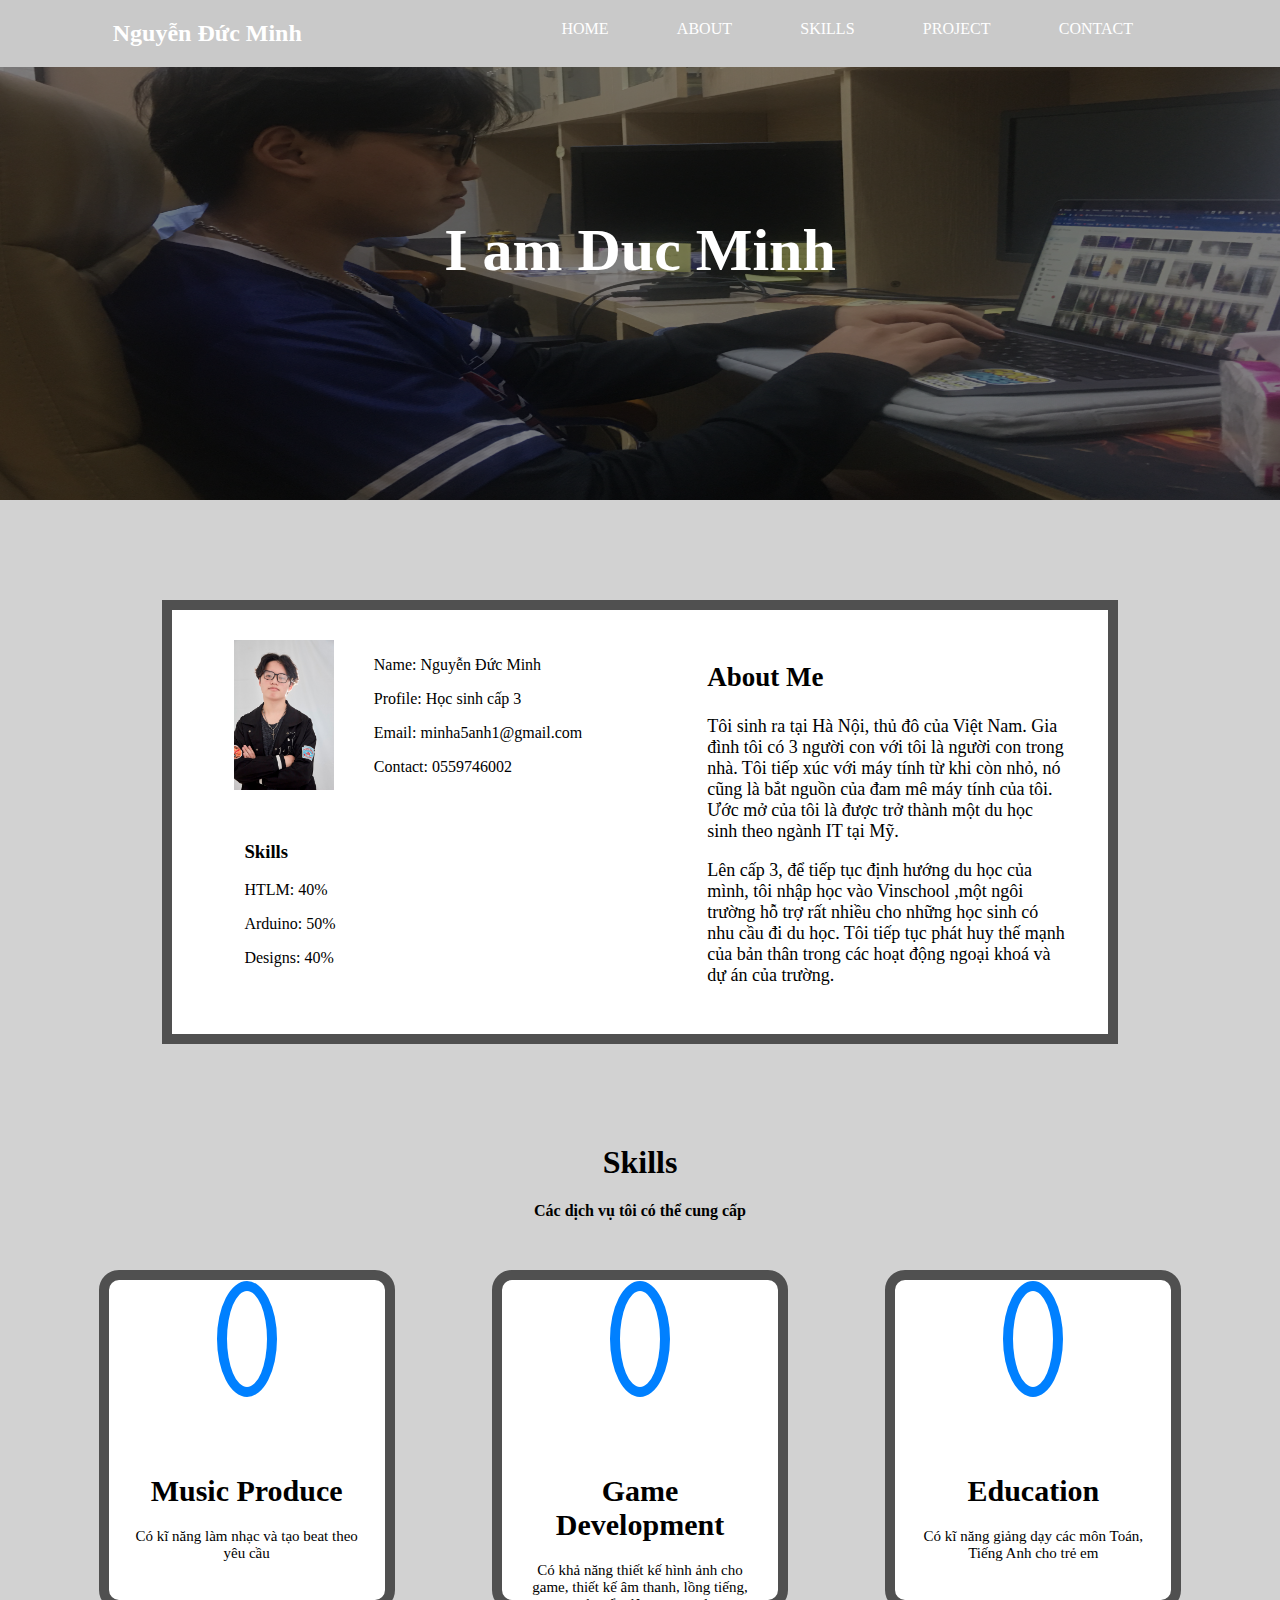
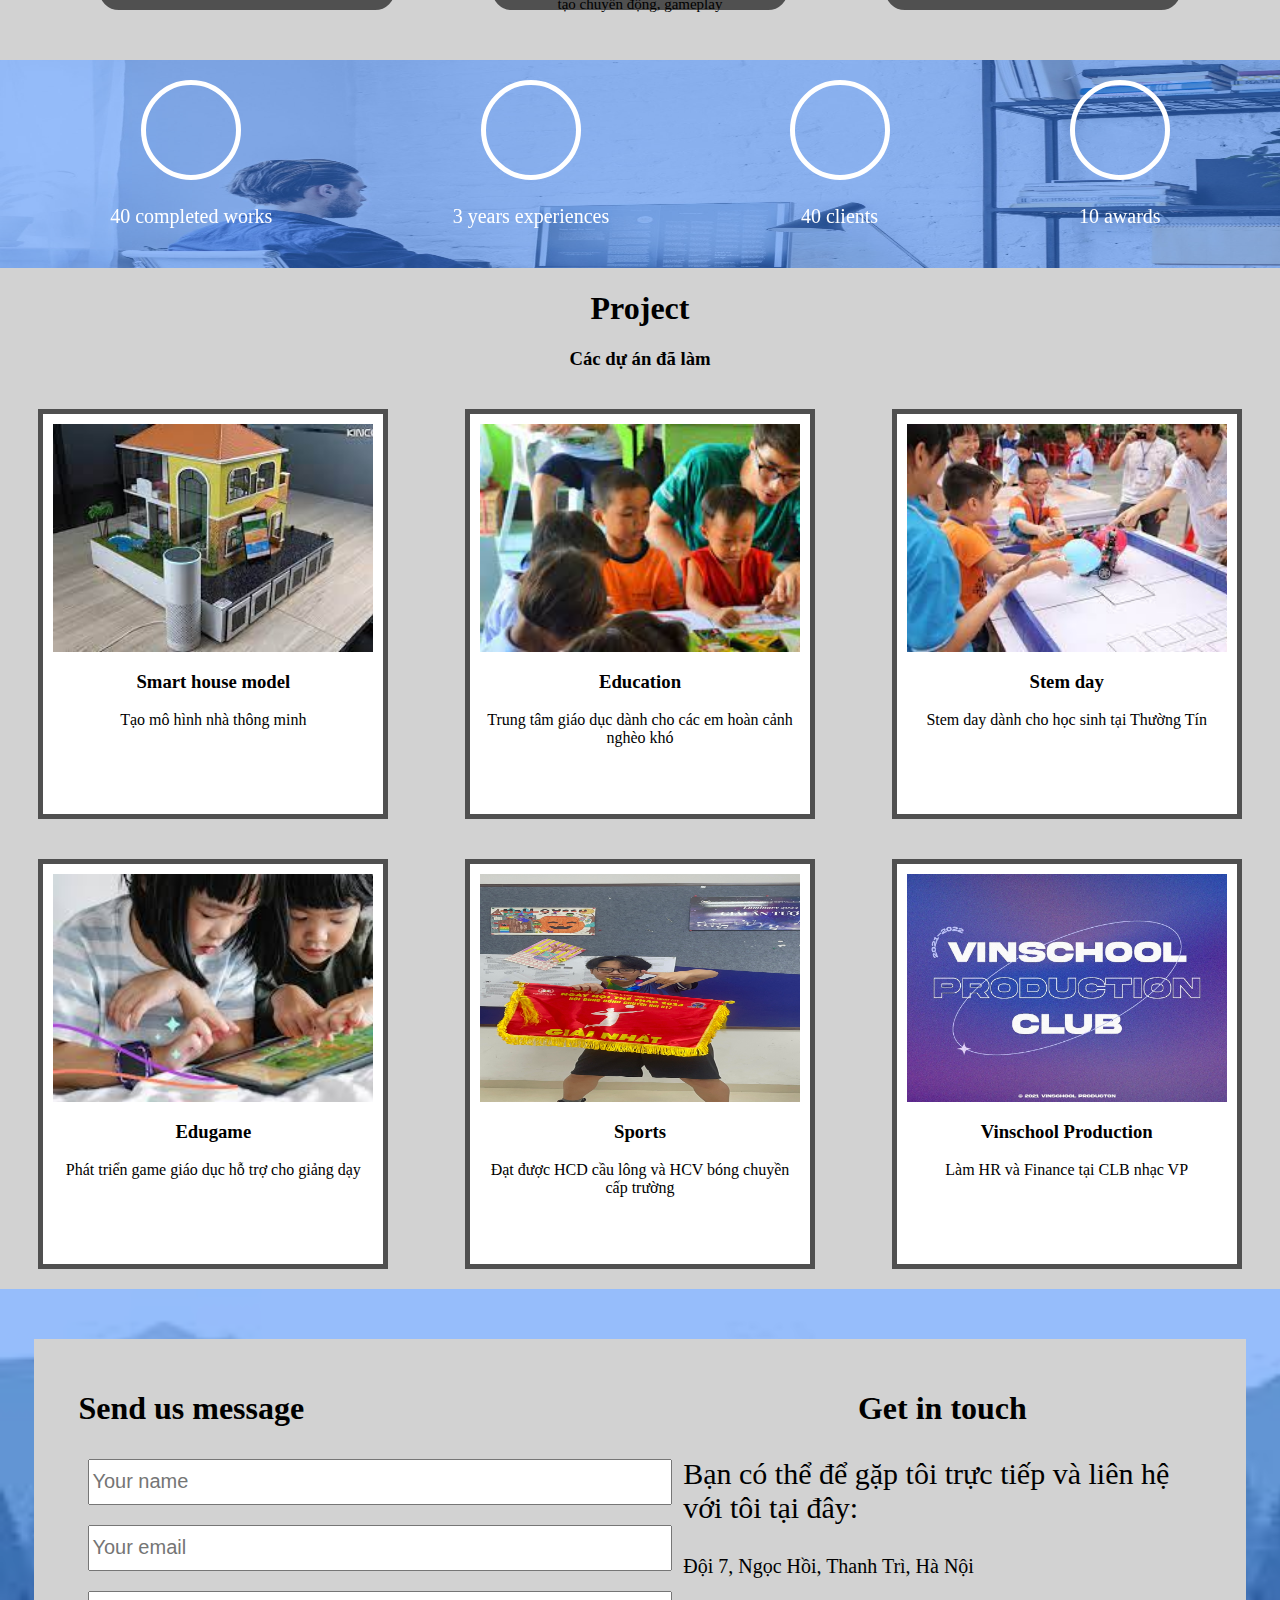
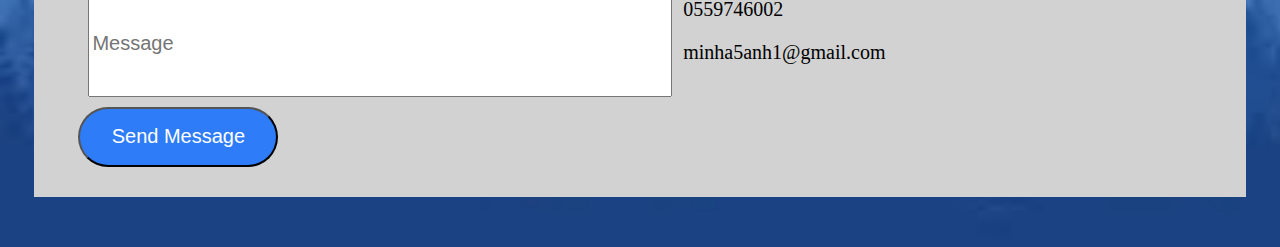
<file: index.html>
<!DOCTYPE html>
<html lang="en">
<head>
    <meta charset="UTF-8">
    <meta http-equiv="X-UA-Compatible" content="IE=edge">
    <meta name="viewport" content="width=device-width, initial-scale=1.0">
    <title>Profile</title>
    <link rel="stylesheet" href="portfolio.css">
    <link rel="stylesheet" href="https://use.fontawesome.com/releases/v5.8.1/css/all.css" integrity="sha384-50oBUHEmvpQ+1lW4y57PTFmhCaXp0ML5d60M1M7uH2+nqUivzIebhndOJK28anvf" crossorigin="anonymous">
    <link rel="stylesheet" href="responsive.css">
</head>


</style>
<body style="margin: 0; background-color: #d2d2d2;">
    <div class="main">
        <!-- Header -->
        <div class="header">
            <div class="header-title">
                <h2>Nguyễn Đức Minh</h2>
            </div>
            <div class="header-menu">
                <a class="menu-decor" href="#home" aria-details="HOME">HOME</a>
                <a class="menu-decor" href="#aboutme" >ABOUT</a>
                <a class="menu-decor" href="#skills">SKILLS</a>
                <a class="menu-decor" href="#project">PROJECT</a>
                <a class="menu-decor" href="#contact">CONTACT</a>
            </div>
        </div>
        <!-- Title -->
        <div id="home" class="title">
            <div class="title-content">
                <h1 class="title-name" style="margin: 0;">I am Duc Minh</h1>
            </div>
            <div class="background"></div> 
        </div>
        <!-- About -->
        <div id="aboutme" class="about">
            <div class ="about-left">
                <div class="about-left-row1">
                    <img class="img-about" src="./image/anhthe.jpeg" alt="">
                    <div class="about-info">
                    <p>Name: Nguyễn Đức Minh</p>
                    <p>Profile: Học sinh cấp 3</p>
                    <p>Email: minha5anh1@gmail.com </p>
                    <p>Contact: 0559746002</p>
                    </div>
                </div>
                <div class="about-left-row2">
                    <h3>Skills</h3>
                    <p>HTLM: 40%</p>
                    <p>Arduino: 50%</p>
                    <p>Designs: 40%</p>
                </div>
            </div>
            <div class="about-text">
                <h2>About Me</h2>
                <p> Tôi sinh ra tại Hà Nội, thủ đô của Việt Nam. Gia đình tôi có 3 người con với tôi là người con trong nhà. Tôi tiếp xúc với máy tính từ khi còn nhỏ, nó cũng là bắt nguồn của đam mê máy tính của tôi. Ước mở của tôi là được trở thành một du học sinh theo ngành IT tại Mỹ.<p>
                <p> Lên cấp 3, để tiếp tục định hướng du học của mình, tôi nhập học vào Vinschool ,một ngôi trường hỗ trợ rất nhiều cho những học sinh có nhu cầu đi du học. Tôi tiếp tục phát huy thế mạnh của bản thân trong các hoạt động ngoại khoá và dự án của trường.</p>
            </div>
        </div>
        <!-- Skills -->
        <div id="skills" class="Skills">
            <div class="skill-title">
                <h1>Skills</h1>
                <h4>Các dịch vụ tôi có thể cung cấp</h4>
            </div>
            <div class="skill-body">
                <div class="skill-line1">
                        <div class="skill-music skill-box-size">
                            <a class="skill-link" href="music.html">
                            <div class="skill-musicicon skill-box-header">
                                    <i class="fas fa-music icon-size"></i>
                            </div>
                            </a>
                        <div class="music-text skill-text">
                            <a class="skill-link-text" href="music.html">
                                <h1>Music Produce</h1>
                            </a>    
                            <p>Có kĩ năng làm nhạc và tạo beat theo yêu cầu </p>
                        </div>
                        </div>
                    <div class="skill-gamedev skill-box-size">
                        <a class="skill-link" href="gamedev.html">
                        <div class="skill-gamedev skill-box-header">
                            <i class="fas fa-gamepad icon-size"></i>
                        </div>
                        </a>
                        <div class="gamedev-text skill-text">
                            <a class="skill-link-text" href="gamedev.html"><h1> Game Development</h1></a>
                            <p> Có khả năng thiết kế hình ảnh cho game, thiết kế âm thanh, lồng tiếng, tạo chuyển động, gameplay</p>
                        </div>
                    </div>
                    <div class="skill-education skill-box-size">
                        <a class="skill-link" href="edu.html">
                            <div class="skill-edu skill-box-header">
                            <i class="fas fa-user-graduate icon-size"></i>
                        </div>
                        </a>
                        <div class="edu-text skill-text">
                            <a class="skill-link-text" href="edu.html"><h1> Education</h1></a>
                            <p> Có kĩ năng giảng dạy các môn Toán, Tiếng Anh cho trẻ em</p>
                        </div>
                    </div>
                    </a>
                </div>
            </div>     
            <!-- Awards -->
            <div class="awards">
                <div class="background-awards"></div>
                <div class="awards-icon">
                    <div class="completed awards-size">
                        <i class="fas fa-check small-icons"></i>
                        <p class="awards-text">40 completed works</p>
                    </div>
                    <div class="experiences awards-size">
                        <i class="fas fa-calendar small-icons"></i>
                        <p class="awards-text">3 years experiences</p>
                    </div>
                   <div class="clients awards-size">
                        <i class="fas fa-users small-icons"></i>
                        <p class="awards-text">40 clients</p>
                   </div>
                   <div class="award-won awards-size">
                        <i class="fas fa-medal small-icons"></i>
                        <p class="awards-text">10 awards</p>
                   </div>
                </div>
            </div>
            <!-- Project -->
            <div id="project" class="project">
                <div class="project-title">
                    <h1>Project</h1>
                    <h3>Các dự án đã làm</h3>
                </div>
                <div class="project-image">
                    <div class="project-line1">
                        <div class="smarthouse project-boxes">
                            <div class="smarthouse-header project-header"></div>
                            <div class="smarthouse-text">
                                <h3>Smart house model</h3>
                                <p>Tạo mô hình nhà thông minh</p>
                            </div>
                        </div>
                        <div class="teaching project-boxes">
                            <div class="teaching-header project-header"></div>
                            <div class="teaching-text">
                                <h3>Education</h3>
                                <p>Trung tâm giáo dục dành cho các em hoàn cảnh nghèo khó</p>
                            </div>
                        </div>
                        <div class="stemday project-boxes">
                            <div class="stemday-header project-header"></div>
                            <div class="stemday-text">
                                <h3>Stem day</h3>
                                <p>Stem day dành cho học sinh tại Thường Tín</p>
                            </div>
                        </div>
                    </div>
                    <div class="project-line2">
                        <div class="edugame project-boxes">
                            <div class="edugame-header project-header"></div>
                            <div class="edugame-text">
                                <h3>Edugame</h3>
                                <p>Phát triển game giáo dục hỗ trợ cho giảng dạy</p>
                            </div>
                        </div>
                        <div class="sport project-boxes">
                            <div class="sports-header project-header"></div>
                            <div class="sport-text">
                                <h3>Sports</h3>
                                <p>Đạt được HCD cầu lông và HCV bóng chuyền cấp trường</p>
                            </div>
                        </div>
                        <div class="vp project-boxes">
                            <div class="vp-header project-header"></div>
                            <div class="vp-text">
                                <h3>Vinschool Production</h3>
                                <p>Làm HR và Finance tại CLB nhạc VP</p>
                            </div>
                        </div>
                    </div>
                </div>
            </div>
            <!-- Contact -->
            <div id="contact" class="contact">
                <div class="contact-background"></div>
                <div class="contact-box">
                    <div class="contact-left">
                        <h1>Send us message</h1>
                        <input class="input-text" type="text" name="" id="" placeholder="Your name">
                        <input class="input-text" type="text" placeholder="Your email">
                        <input type="text" class="message" placeholder="Message">
                        <input type="button" value="Send Message" class="contact-button" >
                    </div>
                    <div class="contact-right">
                        <h1 style="text-align: center;">Get in touch</h1>
                        <p style="font-size: 30px;">Bạn có thể để gặp tôi trực tiếp và liên hệ với tôi tại đây:</p>
                        <p class="contact-text"><i class="fas fa-map-pin"></i>
                        Đội 7, Ngọc Hồi, Thanh Trì, Hà Nội</p>
                        <p class="contact-text"><i class="fas fa-phone"></i> 0559746002</p>
                        <p class="contact-text"><i class="fas fa-envelope"></i> minha5anh1@gmail.com</p>
                    </div>
                </div>
            </div>
        </div>
    </div>
    
</body>
</html>
</file>
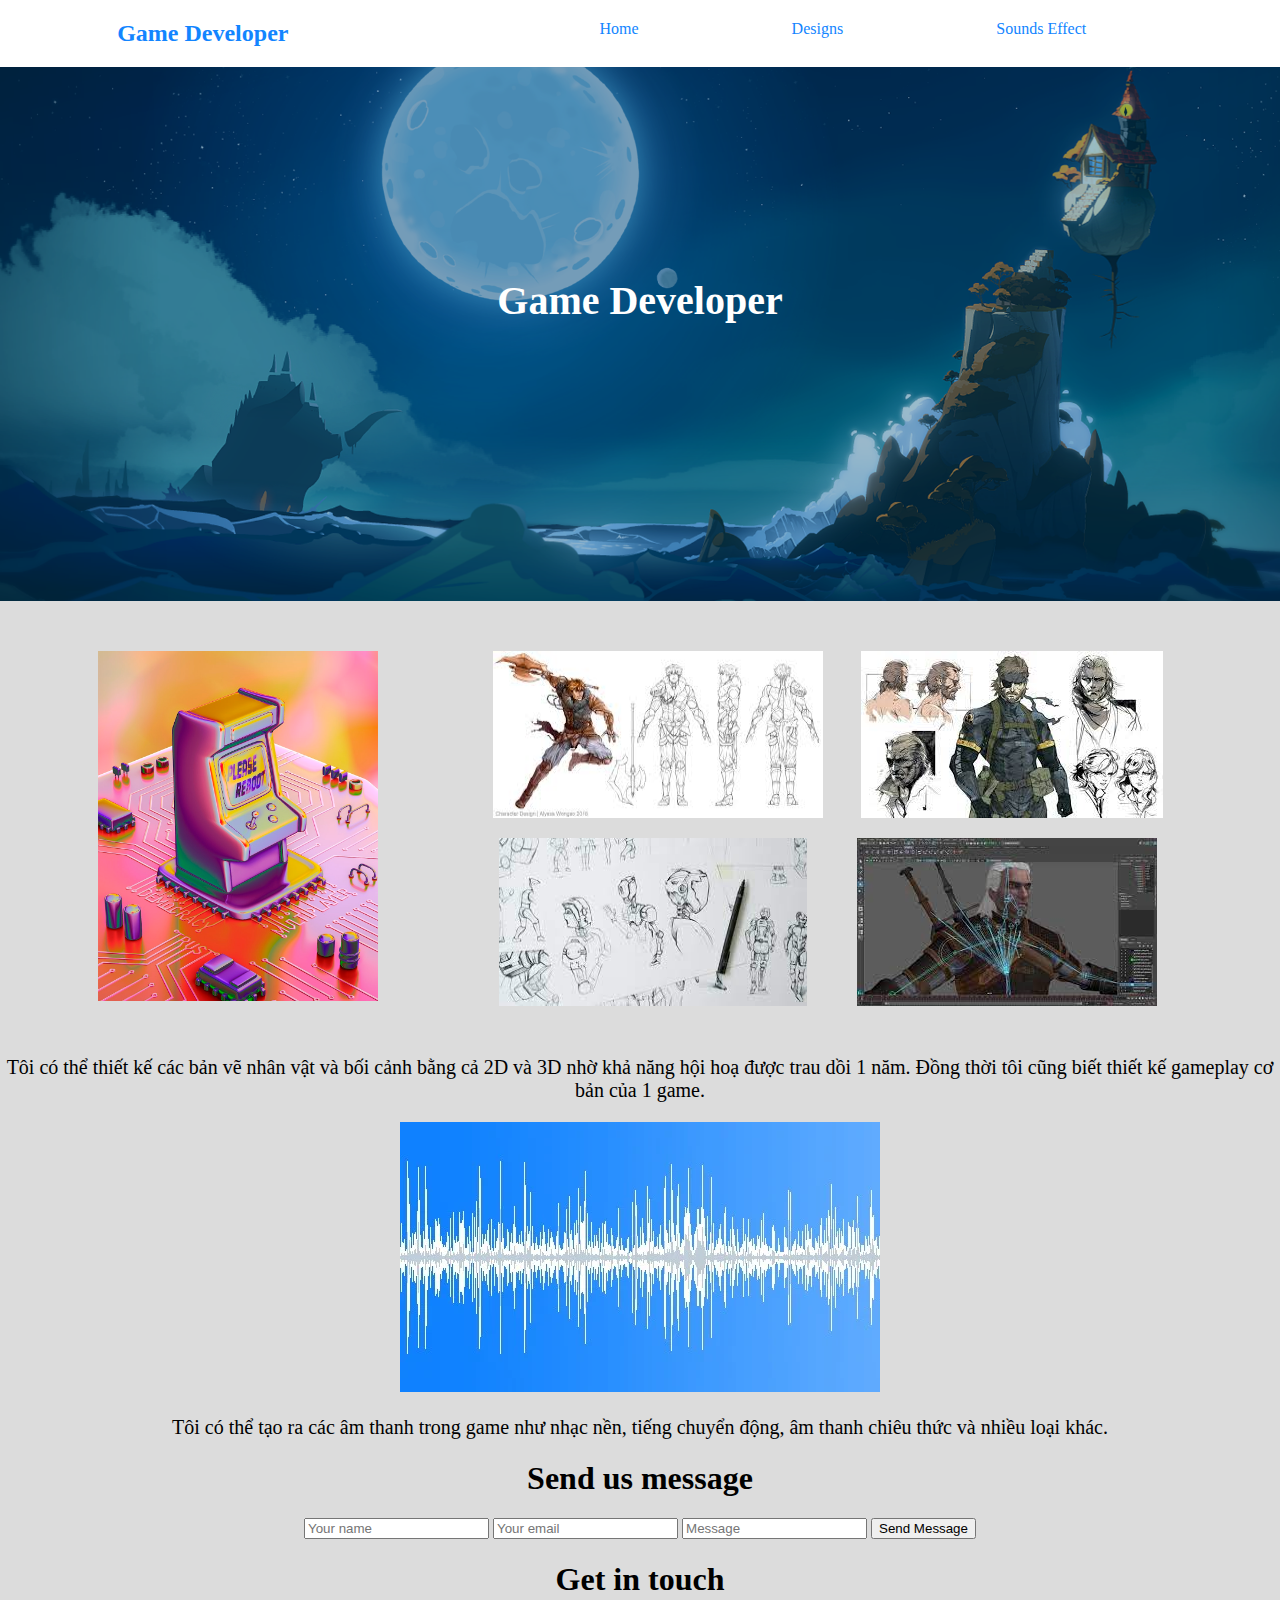
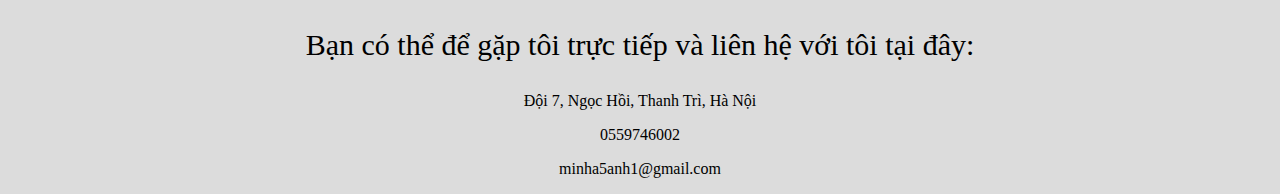
<file: gamedev.html>
<!DOCTYPE html>
<html style="margin: 0;" lang="en">
<head>
    <meta charset="UTF-8">
    <meta name="viewport" content="width=device-width, initial-scale=1.0">
    <title>Music</title>
    <link rel="stylesheet" href="https://use.fontawesome.com/releases/v5.8.1/css/all.css" integrity="sha384-50oBUHEmvpQ+1lW4y57PTFmhCaXp0ML5d60M1M7uH2+nqUivzIebhndOJK28anvf" crossorigin="anonymous">
    <link rel="stylesheet" href="gamedev.css">
    <link rel="stylesheet" href="responsive-gamedev.css">
</head>
<body style=" text-align:center ; background-color: #dcdcdc;margin: 0;">
    <div class="main">
        <!-- Header -->
        <div class="header">
            <div class="header-title">
                <h2>Game Developer</h2>
            </div>
            <div class="header-menu">
                <a class="menu-decor" href="index.html" aria-details="HOME">Home</a>
                <a class="menu-decor" href="#design" >Designs</a>
                <a class="menu-decor" href="#sounds-effect">Sounds Effect</a>
            </div>
        </div>
        <!-- Title -->
        <div class="title">
             <div class="title-text">    
                <h1>Game Developer</h1>
            </div>
            <div class="title-background"></div>
        </div>
        <!-- Designs -->
        <div id="design">
            <div class="design-image">
                <div class="design-left">
                    <img height="350px" src="/image/design4.jpeg" alt="" srcset="">
                </div>
                <div class="design-right">
                    <div class="design-right-row1">
                        <img class="img-design"  src="/image/design.jpeg" alt="" srcset="">
                        <img class="img-design" src="/image/design1.jpeg" alt="">
                    </div>
                    <div class="design-right-row2">
                        <img class="img-design" src="/image/design2.jpeg" alt="">
                        <img class="img-design" src="/image/design3.jpeg" alt="">
                    </div>
                </div>
            </div>
            <div class="design-text">
                <p>Tôi có thể thiết kế các bản vẽ nhân vật và bối cảnh bằng cả 2D và 3D nhờ khả năng hội hoạ được trau dồi 1 năm. Đồng thời tôi cũng biết thiết kế gameplay cơ bản của 1 game. </p>
            </div>
        </div>
        <!-- Sounds Effect -->
        <div id="sounds-effect">
            <img class="img-sound" src="/image/gamesounds.jpeg" alt="" srcset="">
            <p style="font-size: 20px;">Tôi có thể tạo ra các âm thanh trong game như nhạc nền, tiếng chuyển động, âm thanh chiêu thức và nhiều loại khác.</p>
        </div>
        <!-- Contact -->
        <div id="contact" class="contact">
            <div class="contact-background"></div>
            <div class="contact-box">
                <div class="contact-left">
                    <h1>Send us message</h1>
                    <input class="input-text" type="text" name="" id="" placeholder="Your name">
                    <input class="input-text" type="text" placeholder="Your email">
                    <input type="text" class="message" placeholder="Message">
                    <input type="button" value="Send Message" class="contact-button" >
                </div>
                <div class="contact-right">
                    <h1 style="text-align: center;">Get in touch</h1>
                    <p style="font-size: 30px;">Bạn có thể để gặp tôi trực tiếp và liên hệ với tôi tại đây:</p>
                    <p class="contact-text"><i class="fas fa-map-pin"></i>
                    Đội 7, Ngọc Hồi, Thanh Trì, Hà Nội</p>
                    <p class="contact-text"><i class="fas fa-phone"></i> 0559746002</p>
                    <p class="contact-text"><i class="fas fa-envelope"></i> minha5anh1@gmail.com</p>
                </div>
            </div>
        </div>
    </div>
</body>
</html>
</file>
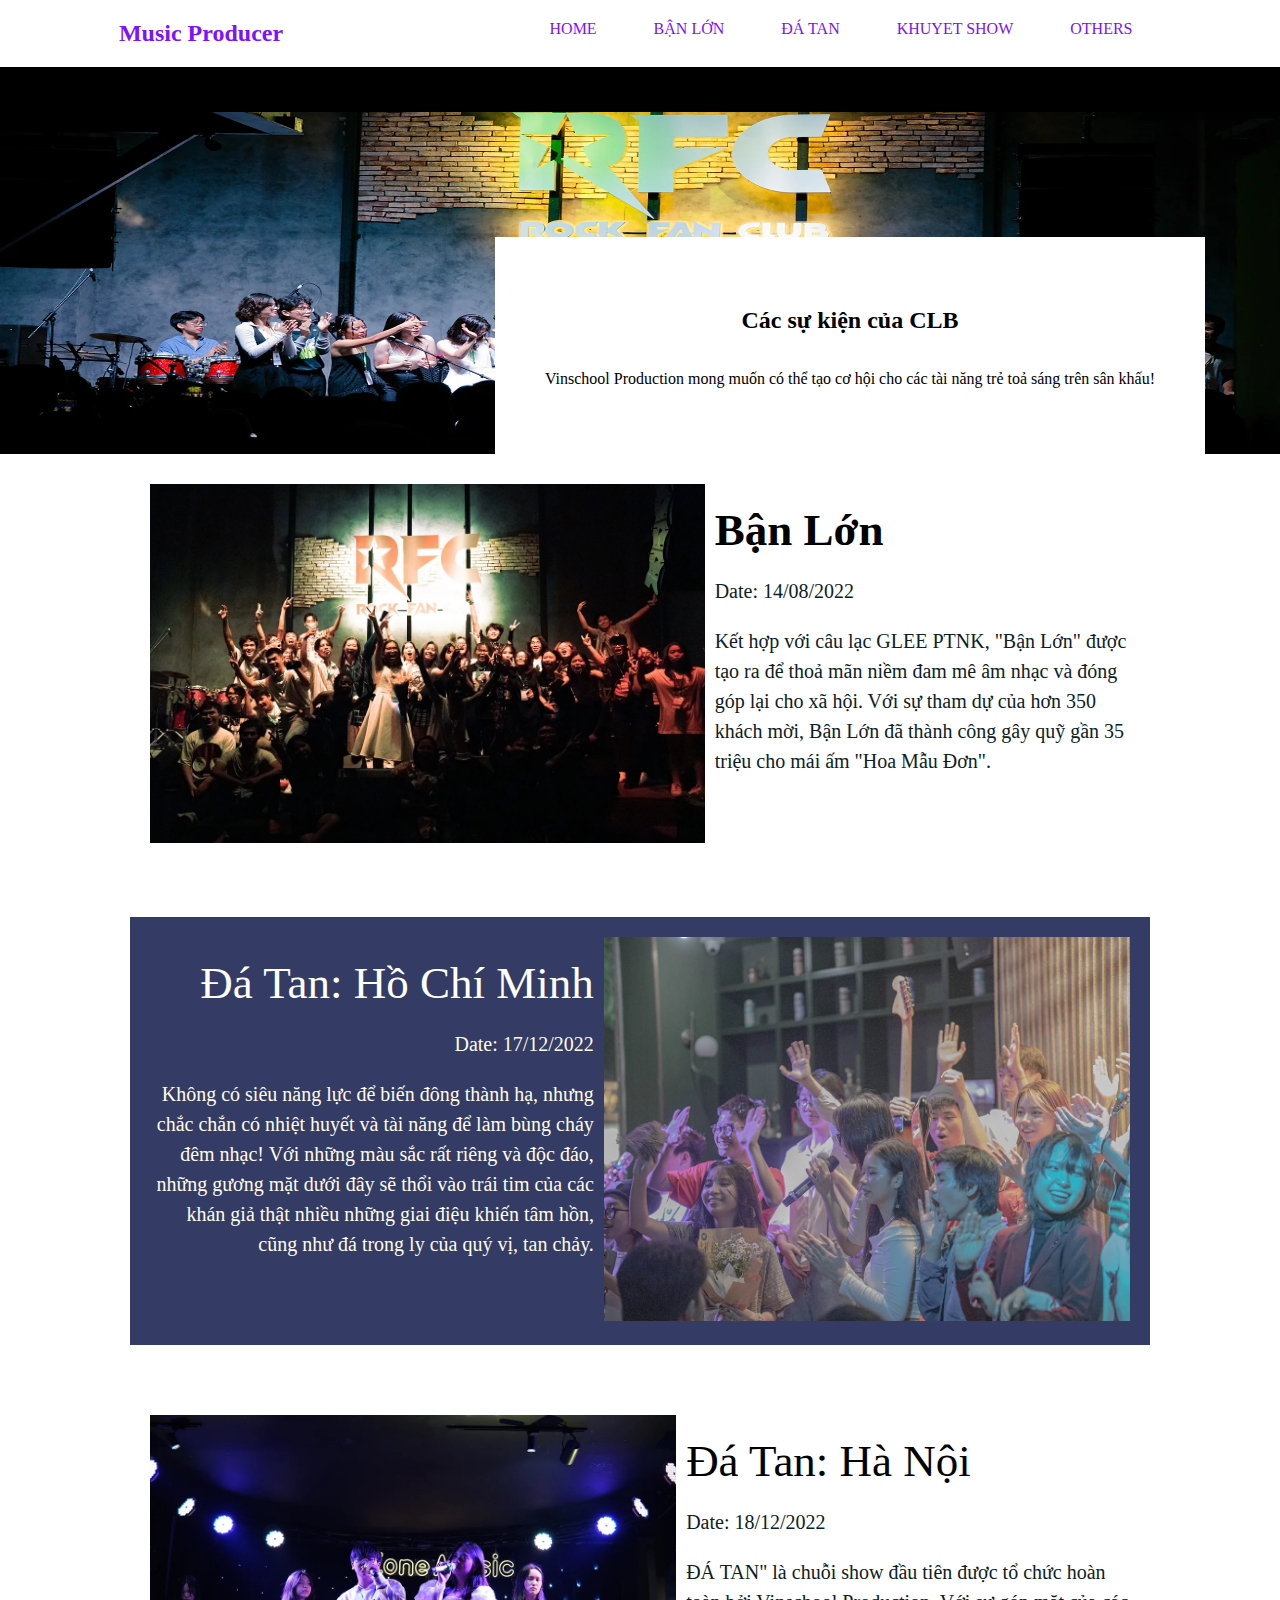
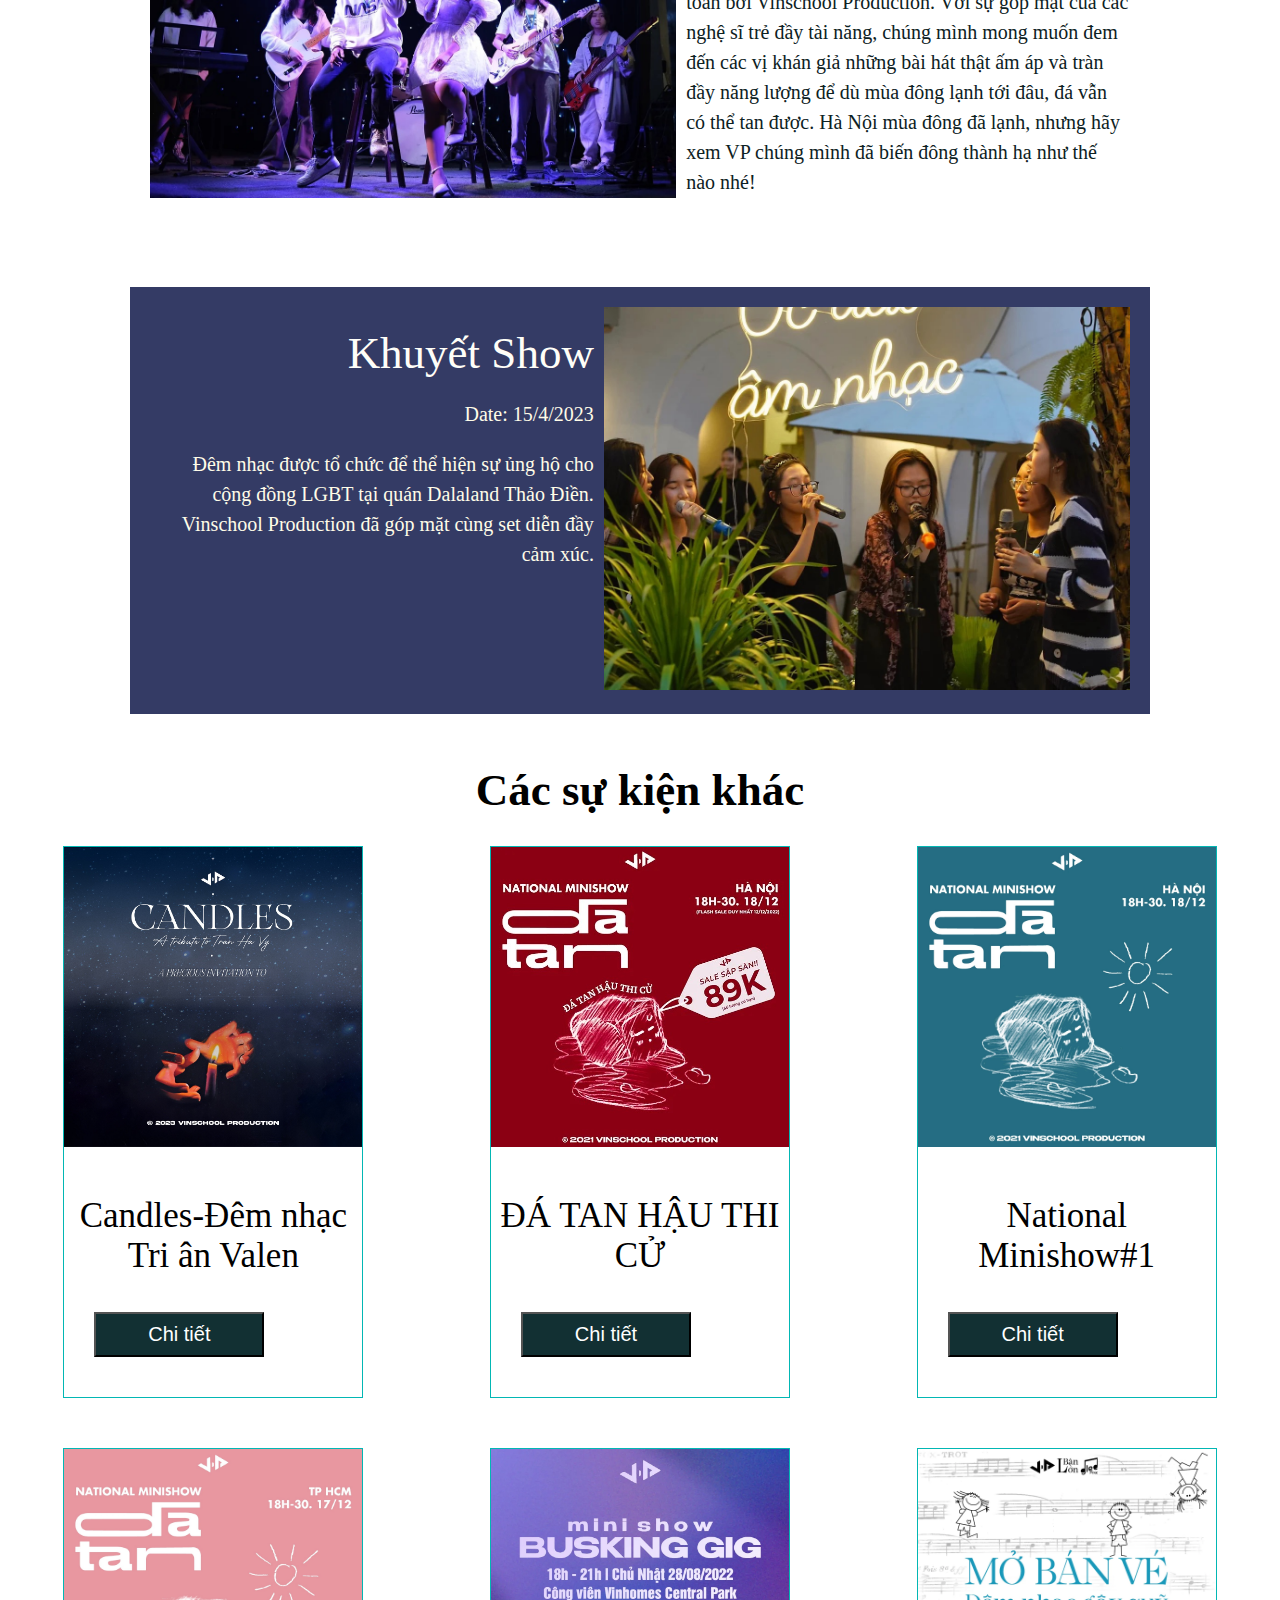
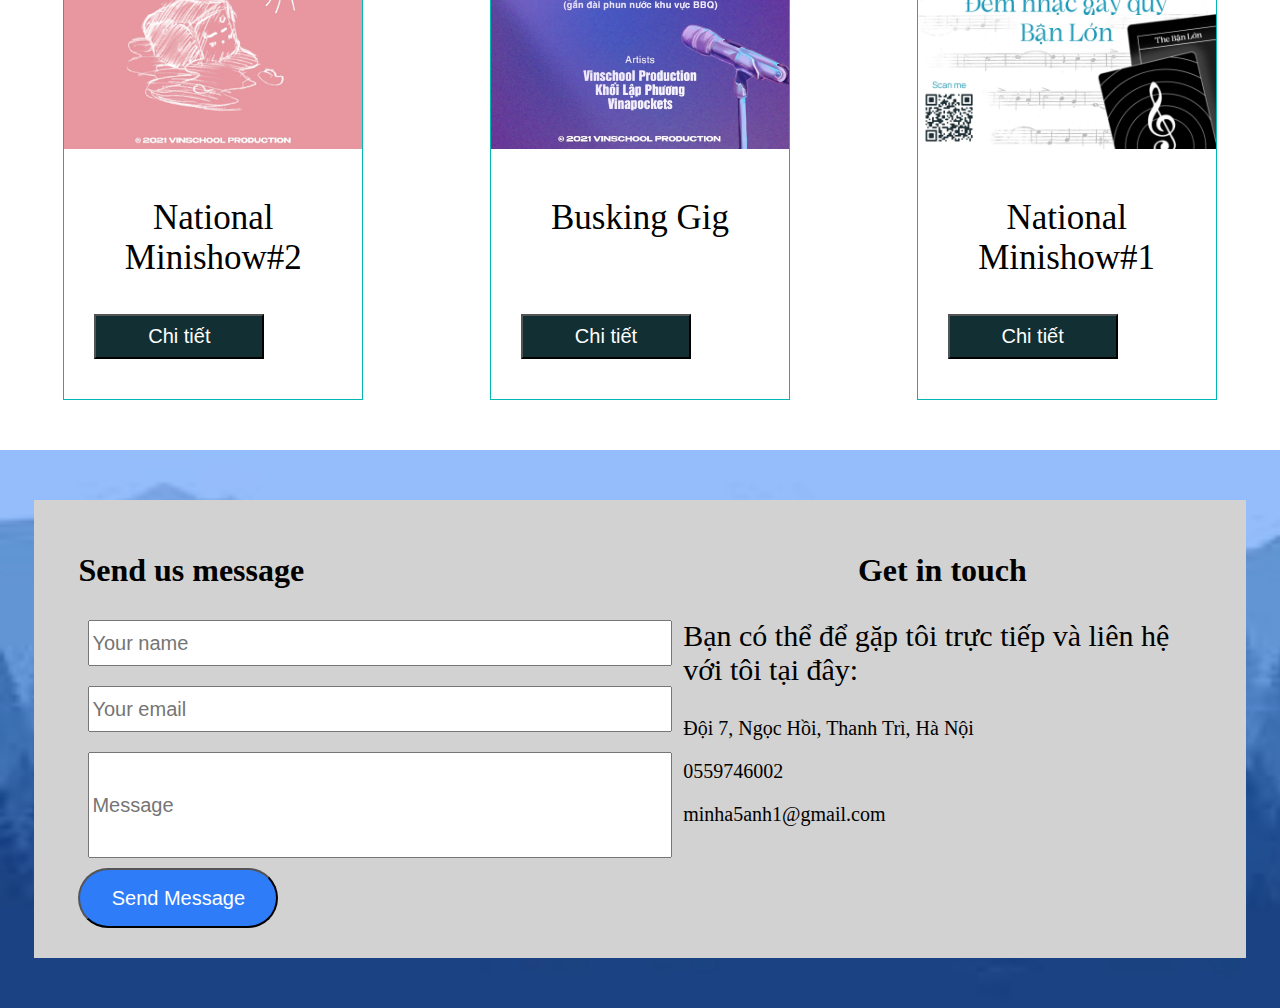
<file: music.html>
<!DOCTYPE html>
<html lang="en">
<head>
    <meta charset="UTF-8">
    <meta name="viewport" content="width=device-width, initial-scale=1.0">
    <title>Music</title>
    <link rel="stylesheet" href="https://use.fontawesome.com/releases/v5.8.1/css/all.css" integrity="sha384-50oBUHEmvpQ+1lW4y57PTFmhCaXp0ML5d60M1M7uH2+nqUivzIebhndOJK28anvf" crossorigin="anonymous">
    <link rel="stylesheet" href="music.css">
    <link rel="stylesheet" href="responsive-music.css">
</head>
<body style=" text-align:center ; background-color: #fff;margin: 0;">
    <div class="main">
        <!-- Header -->
        <div class="header">
            <div class="header-title">
                <h2>Music Producer</h2>
            </div>
            <div class="header-menu">
                <a class="menu-decor" href="index.html" aria-details="HOME">HOME</a>
                <a class="menu-decor" href="#banlon" >BẬN LỚN</a>
                <a class="menu-decor" href="#datan">ĐÁ TAN </a>
                <a class="menu-decor" href="#khuyetshow">KHUYET SHOW</a>
                <a class="menu-decor" href="#others">OTHERS</a>
            </div>
        </div>
        <!-- Title -->
        <div class="title">
            <img class="title-image" src="./image/title.jpeg" alt="">
            
            <div class="title-text">
                <h2 class="tilte-title">Các sự kiện của CLB</h2>
                <p>Vinschool Production mong muốn có thể tạo cơ hội cho các tài năng trẻ toả sáng trên sân khấu!</p>
            </div>
        </div>
        <!-- Ban Lon -->
        <div id="banlon" class="box-size-left">
            <div class="banlon-image">
                <img class="image-size" src="./image/banlon.webp" alt="">
            </div>
            <div class="banlon-text">
                <h1 class="project-title-left">Bận Lớn</h1>
                <p class="size-text-left date-text">Date: 14/08/2022</p>
                <p class="size-text-left">Kết hợp với câu lạc GLEE PTNK, "Bận Lớn" được tạo ra để thoả mãn niềm đam mê âm nhạc và đóng góp lại cho xã hội. Với sự tham dự của hơn 350 khách mời, Bận Lớn đã thành công gây quỹ gần 35 triệu cho mái ấm "Hoa Mẫu Đơn".</p>
            </div>
        </div>
        <!-- Da Tan -->
        <div id="datan" class="box-size-right">
            <div class="datan-text">
                <p class="project-title-right">Đá Tan: Hồ Chí Minh</p>
                <p class="size-text-right date-text">Date: 17/12/2022</p>
                <p class="size-text-right">Không có siêu năng lực để biến đông thành hạ, nhưng chắc chắn có nhiệt huyết và tài năng để làm bùng cháy đêm nhạc! Với những màu sắc rất riêng và độc đáo, những gương mặt dưới đây sẽ thổi vào trái tim của các khán giả thật nhiều những giai điệu khiến tâm hồn, cũng như đá trong ly của quý vị, tan chảy.</p>
            </div>
            <div class="datan-image image-size">
                <img class="image-size" src="./image/datanhcm.jpeg" alt="">
            </div>    
        </div>
        <div class="datan-hn box-size-left">
            <div class="datan-hn-image">
                <img src="./image/datanhn.jpeg" alt="" class="image-size">
            </div>
            <div class="datan-hn-text">
                <p class="project-title-left">Đá Tan: Hà Nội</p>
                <p class="date-text size-text-left">Date: 18/12/2022</p>
                <p class="size-text-left">ĐÁ TAN" là chuỗi show đầu tiên được tổ chức hoàn toàn bởi Vinschool Production. Với sự góp mặt của các nghệ sĩ trẻ đầy tài năng, chúng mình mong muốn đem đến các vị khán giả những bài hát thật ấm áp và tràn đầy năng lượng để dù mùa đông lạnh tới đâu, đá vẫn có thể tan được. Hà Nội mùa đông đã lạnh, nhưng hãy xem VP chúng mình đã biến đông thành hạ như thế nào nhé!</p>
            </div>
        </div>
        <!-- Khuyet Show -->
        <div id="khuyetshow" class="box-size-right">
            <div class="khuyetshow-text">
                <p class="project-title-right">​Khuyết Show</p>
                <p class="size-text-right date-text">Date: 15/4/2023</p>
                <p class="size-text-right">​Đêm nhạc được tổ chức để thể hiện sự ủng hộ cho cộng đồng LGBT tại quán Dalaland Thảo Điền. Vinschool Production đã góp mặt cùng set diễn đầy cảm xúc.
                </p>
            </div>
            <div class="khuyetshow-image">
                <img src="./image/khuyetshow.jpeg" alt="" class="image-size">
            </div>
        </div>
        <!-- Others -->
        <div id="others">
            <div class="others-title">
                <h1 style="font-size: 45px;">Các sự kiện khác</h1>
            </div>
            <div class="others-line1">
                <div class="others-boxes candles">
                    <img class="others-image-size" src="image/candles.jpeg" alt="">
                    <div class="others-project-title">
                        Candles-Đêm nhạc Tri ân Valen
                    </div>
                    <input class="others-button" type="button" value="Chi tiết">
                </div> 

                <div class="others-boxes datanhauthicu">
                    <img class="others-image-size" src="image/datanhauthicu.jpeg" alt="">
                    <div class="others-project-title">
                     ĐÁ TAN HẬU THI CỬ   
                    </div>
                    <input class="others-button" type="button" value="Chi tiết">
                </div> 

                <div class="others-boxes national-hn">
                    <img class="others-image-size" src="image/minishowhn.jpeg" alt="">
                    <div class="others-project-title">
                    National Minishow#1
                    </div>
                    <input class="others-button" type="button" value="Chi tiết">
                </div> 
            </div>
            <div class="others-line2">
                <div class="others-boxes naitonal-hcm">
                    <img class="others-image-size" src="image/minishowhcm.jpeg" alt="">
                    <div class="others-project-title">
                    National Minishow#2
                    </div>
                    <input class="others-button" type="button" value="Chi tiết">
                </div> 

                <div class="others-boxes busking">
                    <img class="others-image-size" src="image/buskinggig.jpeg" alt="">
                    <div class="others-project-title">
                     Busking Gig   
                    </div>
                    <input class="others-button" type="button" value="Chi tiết">
                </div> 

                <div class="others-boxes banve">
                    <img class="others-image-size" src="image/banve.jpeg" alt="">
                    <div class="others-project-title">
                    National Minishow#1
                    </div>
                    <input class="others-button" type="button" value="Chi tiết">
                </div> 
            </div>
        </div>
        <!-- Contact -->
        <div id="contact" class="contact">
            <div class="contact-background"></div>
            <div class="contact-box">
                <div class="contact-left">
                    <h1>Send us message</h1>
                    <input class="input-text" type="text" name="" id="" placeholder="Your name">
                    <input class="input-text" type="text" placeholder="Your email">
                    <input type="text" class="message" placeholder="Message">
                    <input type="button" value="Send Message" class="contact-button" >
                </div>
                <div class="contact-right">
                    <h1 style="text-align: center;">Get in touch</h1>
                    <p style="font-size: 30px;">Bạn có thể để gặp tôi trực tiếp và liên hệ với tôi tại đây:</p>
                    <p class="contact-text"><i class="fas fa-map-pin"></i>
                    Đội 7, Ngọc Hồi, Thanh Trì, Hà Nội</p>
                    <p class="contact-text"><i class="fas fa-phone"></i> 0559746002</p>
                    <p class="contact-text"><i class="fas fa-envelope"></i> minha5anh1@gmail.com</p>
                </div>
            </div>
        </div>
    </div>
</body>
</html>
</file>
<file: portfolio.css>
.main {
    margin: 0 auto;
    height: 100%;
    text-align: center;
}
/*Header*/
.menu-decor {
    background-color: rgb(201, 201, 201);
    color: white;
    padding: 20px 14px 0 14px;
    text-align: center; 
    text-decoration: none;
    display: inline-block;
}

.menu-decor:hover {
    background-color: rgb(100,100,100);
}
.header {
    position:fixed;
    display:flex;
    justify-content: space-around;
    width: 100%;
    z-index: 2;
    color: white;
    background-color: rgb(201, 201, 201);

}
.header.title {
    width: 30% ;
}

.header-menu {
    width: 50%;
    display: flex;
    justify-content: space-around;

}
/* Title */
.title {
    background-image: url("./image/bck.jpeg");
    text-align: center;
    background-position: center;
    background-size: 1440px 600.9px;
    background-repeat: no-repeat;
    height: 500px;
    position: relative;
    z-index: 1;
    color: #fff;
    line-height: 500px;
}
.background {
    position: absolute;
    top: 0;
    bottom: 0;
    left: 0;
    right: 0;
    background-color:black;
    opacity: 50%;
    z-index: 0;
}
.title-content {
    font-size: 30px;
   position: relative;
     z-index: 10;
    text-align: center;     

}
/* About */
.about {
    display: flex;
    justify-content: space-around;
    width: 70%;
    margin:100px auto;
    height: 400 px;
    background-color: #fff;
    border: 10px solid rgb(80, 80, 80);
    padding: 30px 20px;
}
.img-about{
    height: 150px; 
    width: 100 px;
}
.about-text {
    width: 40%; 
    text-align: left;
    font-size: 18px;
}
.about-left {
    width: 50%;
}
.about-left-row1{
    display: flex;
    justify-content: space-around;
    height: 50%;
}
.about-info {
    width: 60%;
    text-align: left;

}
.about-left-row2 {
    text-align: left;
    padding: 0 30px;
}
/* Skill */
.skill-box-size:hover {
    box-shadow: 0 0 5px 7px rgba(0, 0, 0, 0.306);
    transform: scale(1.1);
    transition: 0.5s ease;
}
.skill-link{
    height: 164px;
    width: 164px;
    padding:0px;
    display: inline-block;
}
.skill-text{
    color: black;
    font-size: 15px;
    display: inline-block;
    text-decoration: none;
}
.skill-link-text{
    text-decoration: none;
    color:black;
    font-size: 15px;
}
.skill-link-text:hover{
    color: aqua;

}
.skill-tilte {
    text-align: center;
}

.skill-line1 {
    display: flex;
    justify-content: space-around;
    margin: 50px;
}
.skill-line2 {
    display: flex;
    justify-content: space-around;
}
.skill-box-header {
   
    height: auto;
    width: auto;
    padding: 20px;
}
.icon-size {
    font-size: 50px;
    border-radius: 50%;
    border: 10px solid rgb(0, 128, 255);
    padding: 20px;
    height: 64px;
    width: 64px;
    color:black
}
.skill-box-size {
    height: 300px;
    width: 20%;
    background-color: #fff;
    border: 10px solid rgb(80, 80, 80);
    padding: 10px 20px;
    font-size: 15px;
    border-radius: 20px;
}
/* Awards */
.awards {
    background-image: url(Modern-Home-Office.jpg);
    color: #fff;
    justify-content: space-around;
    padding: 20px;
    font-size: 20px;
    background-size: 1440px 300px;
    position: relative;
    z-index: 2;

}
.awards-icon {
    display: flex;
    justify-content: space-around;
    z-index: 2;
    position: relative;
}
.background-awards {
    position:absolute;
    top:0;
    bottom:0;
    left: 0;
    right: 0;
    background-color: rgb(46, 124, 248);
    opacity: 50%;
}
.awards-sized {
    width: 20%;

}
.small-icons {
    text-align: center;
    font-size: 40px;
    height: 60px;
    width: 60px;
    border: solid 5px #fff;
    border-radius: 50%;
    padding: 15px;
    display: inline-block;

}
/* Project */
.project-line1 {
    display: flex;
    justify-content: space-around;
}
.project-line2 {
    display: flex;
    justify-content: space-around;
}
.project-boxes {
    width: 25%;
    height: 380px;
    padding: 10px;
    background-color: hsl(0, 0%, 100%);
    margin: 20px;
    border: solid 5px rgb(80, 80, 80);
}
.project-header {
    height: 60%;
}
.smarthouse-header {
    background-image: url(./image/smarthouse.jpeg);
    background-size: cover;

}
.teaching-header {
    background-image: url(./image/teaching.jpeg);
    background-size: cover;
}
.stemday-header {
    background-image: url(./image/stemday.jpeg);
    background-size: cover;
}
.edugame-header {
    background-image: url(./image/edugame.jpeg);
    background-size: cover;
}
.sports-header {
    background-image: url(./image/sport.jpg);
    background-position: center;
    background-size: 360px 228px;
}
.vp-header {
    background-image: url(./image/vp.jpeg);
    background-size: cover ;
    background-position: center;
}
/* Contact */
.contact {
    background-image: url(./image/background.jpeg);
    padding:50px 0px;
    position: relative;
    background-size: cover;
}
.contact-background {
    position: absolute;
    top: 0;
    bottom: 0;
    left: 0;
    right: 0;
    background-color: rgb(46, 124, 248);
    opacity: 50%;
}
.contact-box {
    justify-content: space-around;
    display: flex;
    background-color: #d2d2d2;
    width: 90%;
    margin:0 auto;
    padding: 30px;
    position: relative;
}
.contact-left{
    width: 50%;
    text-align: left;
}
.contact-right{
    width: 45%;
    text-align: left;
}
.input-text {
    width: 100%;
    height: 40px;
    margin: 10px;
    font-size: 20px;
}
.contact-text {
    font-size: 20px
}
.contact-button {
    width: 200px;
    height: 60px;
    background-color: rgb(46, 124, 248);
    color: white;
    border-radius: 30px;
    font-size: 20px ;
}
.message{
    width: 100%; 
    height: 100px; 
    margin: 10px;
    font-size: 20px;
}
</file>
<file: responsive.css>
/* PC */
@media screen and (min-width:1024px){}
/* Ipad */
@media screen and (min-width:769px) and (max-width:1023px){

}
/* Mobile */
@media screen and (max-width:768px){
    /* Header */
    .header {
        flex-direction: column;
    }
    .header-title{
        font-size: 15px;
        width: 100%;
    }
    .header-menu{
        width: 100%;
        display: flex;
        justify-content: center;
    }
    .menu-decor{
        width: 50px;
        font-size: 10px;
        padding:14px 14px;
    }
    /* Title */
    .title-name{
        font-size:40px ;
    }
    /* About */
    .about{
        flex-direction: column;
    }
    .about-text {
        width: 100%;
        font-size: 15px;
    }
    .about-left{
        width: 100%;
        padding: 0;
    }
    .about-left-row1{
        width: 100%;
        height: 50%;
    }
    .img-about{
        width: 100px;
        height: 150px;
        margin:15px 0 0 0;
    }
    .about-info{
        font-size: 15px;
    }
    .about-left-row2{
        width: 100%;
        font-size: 15px;
    }
    .about-right{
        width: 100%;
    }
    /* Skills */
    .skill-line1{
        flex-direction: column;
        height: 1200px;
        align-items: center;
    }
    .skill-line2{
        flex-direction: column;
    }
    .skill-box-size{
        width: 250px;
        height: 25%;
    }
    .icon-size{
        font-size: 30px;
        padding: 10px;
        height: 40px;
        width: 40px;
    }
    .skill-text{
        font-size: 13px;
    }
    /* Awards */
    .awards-size{
       width: 20%;
    }
    .small-icons{
        width: 40px;
        height: 40px;
    }
    .awards-text{
        width: 100%;
    }
    /* Project */
    .project-boxes{
        height: 270px;
        width: 50%;
    }
    .project-line1{
        flex-direction: column;
        align-items: center;
    }
    .project-line2{
        flex-direction: column;
        align-items: center;
    }
    /* Contact */
    .contact-box{
        flex-direction: column-reverse;
        padding:0   
    }
    .input-text{
        width: 90%;
        height: 30px;
        margin: 10px;
        font-size: 20px;
    }
    .message {
        width: 90%;
       height: 80px;
    }
    .contact-button{
        height: 70px;
        width: 120px;
        font-size: 15px;
    }
    .contact-text{
        font-size: 15px;
    }
    .contact-left{
        width: 100%;
    }
    .contact-right{
        width: 100%;
    }
}
</file>
<file: gamedev.css>
main {

    height: 100%;
    text-align: center;
}
/*Header*/
.menu-decor {
    background-color: white;
    color: #1285ff;
    padding: 20px 25px 0px 25px;
    text-align: center; 
    text-decoration: none;
    display: inline-block;
}
.menu-decor:hover {
    background-color: #1285ff;
    color:white
    }
.header {
    top:0;
    position:fixed;
    display:flex;
    justify-content: space-around;
    width: 100%;
    z-index: 2;
    color:  #1285ff;
    background-color: white;
}
.header.title {
    width: 30% ;
}
.header-menu {
    width: 50%;
    display: flex;
    justify-content: space-around;
}
/* Title */
.title {
    background-image: url(/image/gamedevbackground.jpeg);
    padding: 250px;
    background-size: cover;
    position: relative;
    text-align: center;

}
.title-text {
        color: #fff;
        font-size: 20px;
        position: relative;
        z-index: 1;

}
.title-background {
    top: 0;
    bottom: 0;
    right: 0;
    left: 0;
    position:absolute;
    background-color: rgb(0, 86, 126);
    opacity: 40%;
    z-index: 0;
}
/* Designs */
.design-image {
    display: flex;
    justify-content: space-around;
    margin: 50px;
}
.design-right {
    width: 60%;
    
}
.design-right-row1 {
    display: flex;
    justify-content: space-around;
    margin-bottom: 20px;
}
.design-right-row2 {
    display: flex;
    justify-content: space-around;
}
.design-text {
    font-size: 20px;
}
</file>
<file: responsive-gamedev.css>
/* PC */
@media screen and (min-width:1024px){}
/* Ipad */
@media screen and (min-width:769px) and (max-width:1023px){

}
/* Mobile */
@media screen and (max-width:768px){
    /* Header */
    .header {
        flex-direction: column
    }
    .header-title{
        font-size: 15px;
    }
    .header-menu{
        width: 100%;
        display: flex;
        justify-content: center;
    }
    .menu-decor{
        width: 30%;
        font-size: 15px;
        padding:14px 14px;
    }
    /* Title */
    .title {
        padding:150px 0px 100px 0px;
        width: 100%;
    }
    .title-name{
        font-size:40px ;
    }
    /* About */
    .about{
        flex-direction: column;
    }
    .about-text {
        width: 100%;
        font-size: 15px;
    }
    .about-left{
        width: 100%;
        padding: 0;
    }
    .about-left-row1{
        width: 100%;
        height: 50%;
    }
    .img-about{
        width: 100px;
        height: 150px;
        margin:15px 0 0 0;
    }
    .about-info{
        font-size: 15px;
    }
    .about-left-row2{
        width: 100%;
        font-size: 15px;
    }
    .about-right{
        width: 100%;
    }
    /* Skills */
    .skill-line1{
        flex-direction: column;
        height: 1200px;
        align-items: center;
    }
    .skill-line2{
        flex-direction: column;
    }
    .skill-box-size{
        width: 250px;
        height: 25%;
    }
    .icon-size{
        font-size: 30px;
        padding: 10px;
        height: 40px;
        width: 40px;
    }
    .skill-text{
        font-size: 13px;
    }
    /* Awards */
    .awards-size{
       width: 20%;
    }
    .small-icons{
        width: 40px;
        height: 40px;
    }
    .awards-text{
        width: 100%;
    }
    /* Project */
    .project-boxes{
        height: 270px;
        width: 50%;
    }
    .project-line1{
        flex-direction: column;
        align-items: center;
    }
    .project-line2{
        flex-direction: column;
        align-items: center;
    }
    /* Contact */
    .contact {
        width: 100%;
    }
    .contact-box{
        flex-direction: column;
        padding:0;
        width:100%;
        box-sizing: content-box;
    }
    .input-text{
        width: 90%;
        height: 30px;
        margin: 10px;
        font-size: 15px;
    }
    .message {
        width: 90%;
       height: 80px;
    }
    .contact-button{
        height: 70px;
        width: 120px;
        font-size: 15px;
    }
    .contact-text{
        font-size: 15px;
    }
    .contact-left{
        width: 100%;
        box-sizing: content-box;
    }
    .contact-right{
        width: 100%;
    }

    .img-sound {
        width: 80% ;
    }
    .design-image {
    flex-direction: column;
    align-items: center;
}
    .design-left {
        flex-direction: column;
        align-items: center;
    }
    .design-right-row1 {
        flex-direction: column;
        align-items: center;
    }
    .design-right-row2 {
        flex-direction: column;
        align-items: center;
    }
    .img-design {
        margin: 30px;
    }

}
</file>
<file: music.css>
.main {

    height: 100%;
    text-align: center;
}
/*Header*/
.menu-decor {
    background-color: white;
    color: #7d12ff;
    padding: 20px 25px 0px 25px;
    text-align: center; 
    text-decoration: none;
    display: inline-block;
}

.menu-decor:hover {
    background-color: #7d12ff;
    color:white
    }
.header {
    top:0;
    position:fixed;
    display:flex;
    justify-content: space-around;
    width: 100%;
    z-index: 2;
    color: #7d12ff;
    background-color: white;


}
.header.title {
    width: 30% ;
}

.header-menu {
    width: 50%;
    display: flex;
    justify-content: space-around;
}
/* title */
.title-title {
    font-size: 50px;
}
.title {
    background-color: black;
    position: relative;
    height: 454px;
    width: 100%;
}
.title-image {
    height: 342px;
    width: 100%;
    position: absolute;
    bottom: 0;
    z-index: 1;
    left: 0;
}
.title-text {
    background-color: #ffff;
    padding: 50px 50px;
    z-index: 2;
    position: absolute;
    bottom: 0;
    right: 75px;
    display: flex;
    justify-content: center;
    flex-direction: column;
    
}
/* Ban Lon */
.banlon-text {
    width: 50%;
}
.image-size {
    max-width: 100%;
    max-height: 414px;
}
.box-size-left {
    max-width: 980px;
    padding: 20px;
    margin: 10px auto;
    display: flex;
    margin-bottom: 50px;
}
.size-text-left {
    text-align: left;
    box-sizing: border-box;
    padding: 0 0 0 10px;
    font-size: 20px;
    color: rgb(13, 33, 35);
    line-height: 1.5;
}
.project-title-left {
    text-align: left;
    padding: 0 0 0 10px;
    font-size: 45px;
    margin: 20px 0;

}
.project-title-right {
    text-align: right;
    padding: 0 10px 0 0px;
    font-size: 45px;
    color: rgb(255,254,248);
    margin: 20px 0 ;
}
.date-text {
    margin-bottom: 20px;
}
.size-text-right {
    text-align: right;
    box-sizing: border-box;
    padding: 0 10px 0 0;
    font-size: 20px;
    color: rgb(255, 252, 232);
    line-height: 1.5;
}
.box-size-right {
    padding: 20px;
    max-width: 980px;
    margin: 10px auto;
    display: flex;
    margin-bottom: 50px;
    background-color: rgb(52, 59, 101);
}
.datan-text {
    width: 50%;
}
.datan-hn-text {
    width: 50%;
}
.khuyetshow-text {
    width: 50%;
}
/* Others */
#others {
    text-align: center;
    width: 100%;
    margin:0 auto;
}
.others-line1 {
    display: flex;
    justify-content: space-around;
    width: 100%;
    margin: 0;

}
.others-line2 {
    display: flex;
    justify-content: space-around;
    width: 100%;
    margin: 0;
}
.others-boxes {
    width: 298px;
    height: 550px;
    border: solid 1px rgb(2, 183, 180);
    font-size: 35px;
    position: relative;
    margin-bottom: 50px;
}
.others-image-size {
    height: 300px; 
    width: 298px;
    display: inline-block;
    margin-bottom: 40px;
}
.others-button {
     height: 45px;
     width: 170px;
     padding: 0 20px;
     font-size: 20px;
     background-color: #123033;
     color: white;
     position: absolute;
     bottom:40px;
     left: 30px;
}
/* Contact */
.contact {
    background-image: url(./image/background.jpeg);
    padding:50px 0px;
    position: relative;
    background-size: cover;
}
.contact-background {
    position: absolute;
    top: 0;
    bottom: 0;
    left: 0;
    right: 0;
    background-color: rgb(46, 124, 248);
    opacity: 50%;
}
.contact-box {
    justify-content: space-around;
    display: flex;
    background-color: #d2d2d2;
    width: 90%;
    margin:0 auto;
    padding: 30px;
    position: relative;
}
.contact-left{
    width: 50%;
    text-align: left;
}
.contact-right{
    width: 45%;
    text-align: left;
}
.input-text {
    width: 100%;
    height: 40px;
    margin: 10px;
    font-size: 20px;
}
.contact-text {
    font-size: 20px
}
.contact-button {
    width: 200px;
    height: 60px;
    background-color: rgb(46, 124, 248);
    color: white;
    border-radius: 30px;
    font-size: 20px ;
}
.message{
    width: 100%; 
    height: 100px; 
    margin: 10px;
    font-size: 20px;
}
</file>
<file: responsive-music.css>
/* PC */
@media screen and (min-width:1024px){}
/* Ipad */
@media screen and (min-width:769px) and (max-width:1023px){

}
/* Mobile */
@media screen and (max-width:768px){
    /* Header */
    .header {
        flex-direction: column;
    }
    .header-title{
        font-size: 15px;
        width: 100%;
    }
    .header-menu{
        width: 100%;
        display: flex;
        justify-content: center;
    }
    .menu-decor{
        width: 50px;
        font-size: 10px;
        padding:14px 14px;
    }
    /* Title */
    .title-name{
        font-size:40px ;
    }
    /* About */
    .about{
        flex-direction: column;
    }
    .about-text {
        width: 100%;
        font-size: 15px;
    }
    .about-left{
        width: 100%;
        padding: 0;
    }
    .about-left-row1{
        width: 100%;
        height: 50%;
    }
    .img-about{
        width: 100px;
        height: 150px;
        margin:15px 0 0 0;
    }
    .about-info{
        font-size: 15px;
    }
    .about-left-row2{
        width: 100%;
        font-size: 15px;
    }
    .about-right{
        width: 100%;
    }
    /* Skills */
    .skill-line1{
        flex-direction: column;
        height: 1200px;
        align-items: center;
    }
    .skill-line2{
        flex-direction: column;
    }
    .skill-box-size{
        width: 250px;
        height: 25%;
    }
    .icon-size{
        font-size: 30px;
        padding: 10px;
        height: 40px;
        width: 40px;
    }
    .skill-text{
        font-size: 13px;
    }
    /* Awards */
    .awards-size{
       width: 20%;
    }
    .small-icons{
        width: 40px;
        height: 40px;
    }
    .awards-text{
        width: 100%;
    }
    /* Project */
    .project-boxes{
        height: 270px;
        width: 50%;
    }
    .project-line1{
        flex-direction: column;
        align-items: center;
    }
    .project-line2{
        flex-direction: column;
        align-items: center;
    }
    /* Contact */
    .contact-box{
        flex-direction: column-reverse;
        padding:0   
    }
    .input-text{
        width: 90%;
        height: 30px;
        margin: 10px;
        font-size: 20px;
    }
    .message {
        width: 90%;
       height: 80px;
    }
    .contact-button{
        height: 70px;
        width: 120px;
        font-size: 15px;
    }
    .contact-text{
        font-size: 15px;
    }
    .contact-left{
        width: 100%;
    }
    .contact-right{
        width: 100%;
    }
    .others-line1 {
        flex-direction: column;
        align-items: center;
    }
    .others-line2 {
        flex-direction: column;
        align-items: center;
    }
    .title-text {
        padding:50px;
        right:100px; 
    }
    #banlon {
        flex-direction: column-reverse;
        align-items: center;
        
    }
    .box-size-left {
        flex-direction: column-reverse;
    }
    .image-size {
        width: 100%;
    }
    .box-size-right {
        flex-direction: column;
    }
    .datan-text {
        width: 100%;
    }
    .datan-hn-text {
        width: 100%;
    }
    .khuyetshow-text {
        width: 100%;
    }
    .banlon-text {
        width: 100%;
    }
}
</file>
